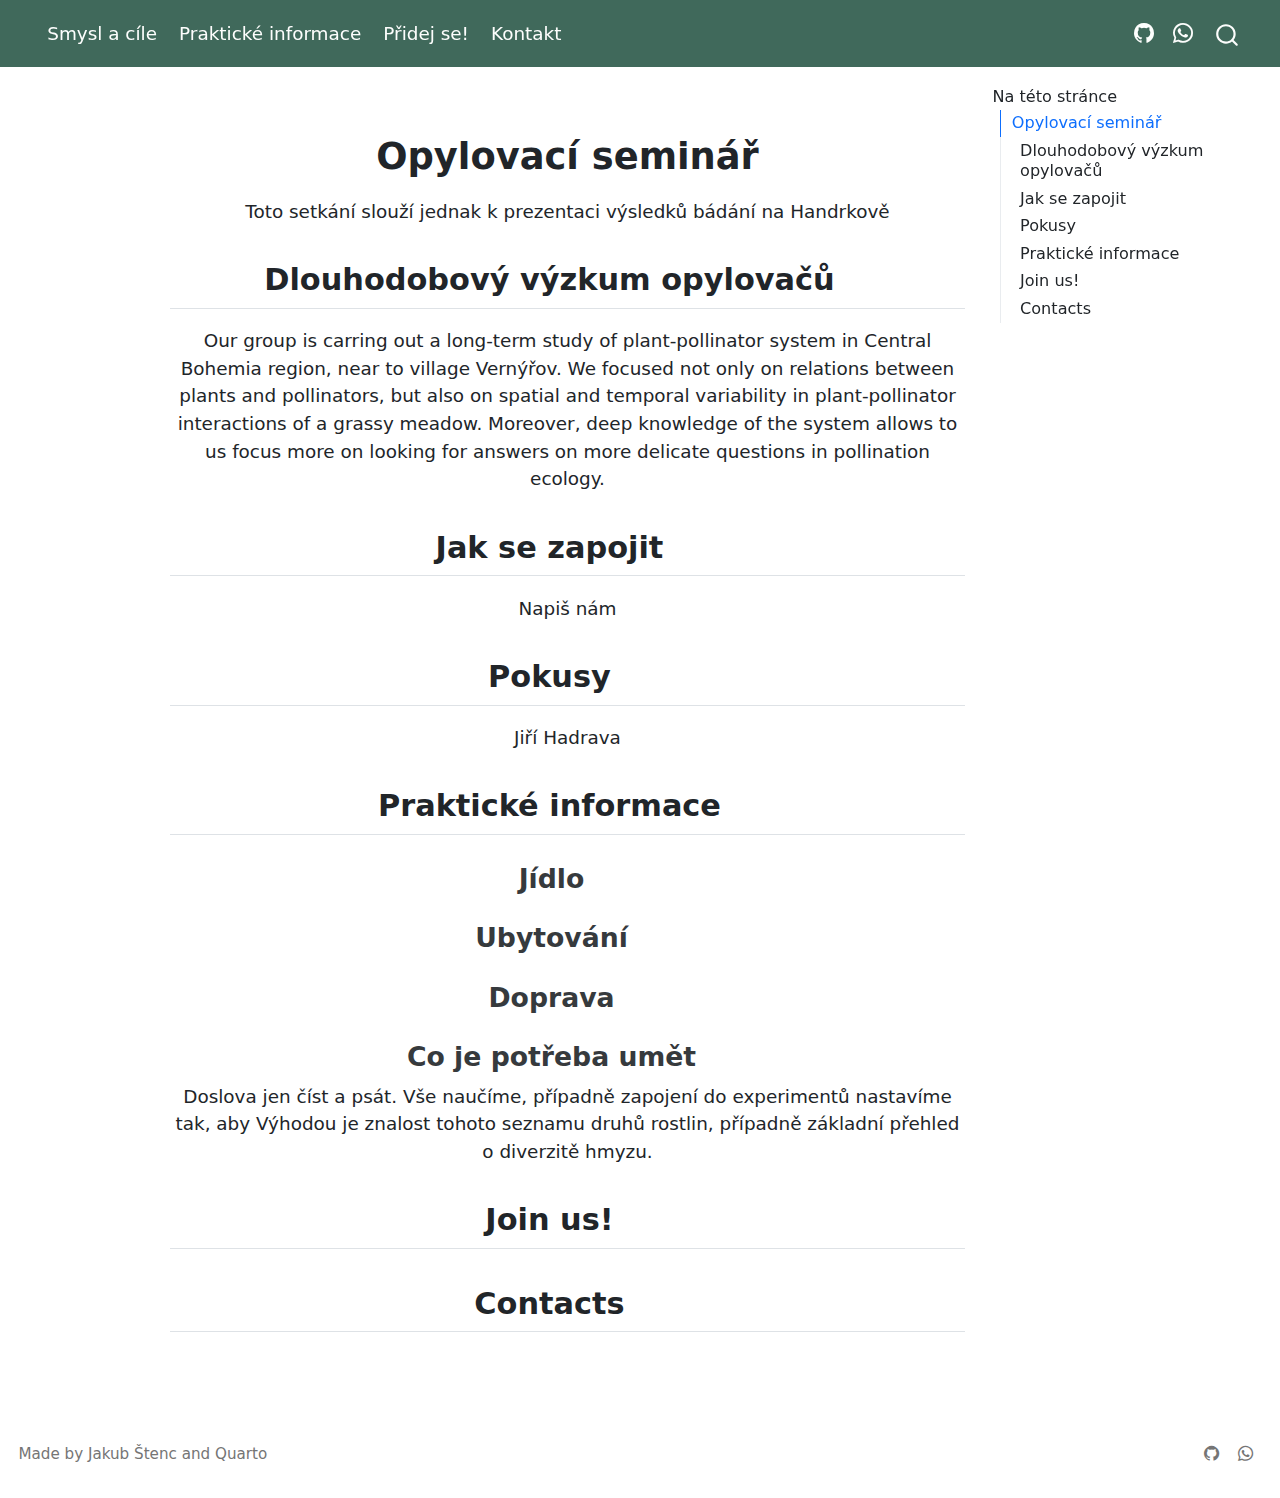
<file: Opylovaci_seminar.html>
<!DOCTYPE html>
<html xmlns="http://www.w3.org/1999/xhtml" lang="cs" xml:lang="cs"><head>

<meta charset="utf-8">
<meta name="generator" content="quarto-1.8.25">

<meta name="viewport" content="width=device-width, initial-scale=1.0, user-scalable=yes">


<title>opylovaci_seminar</title>
<style>
code{white-space: pre-wrap;}
span.smallcaps{font-variant: small-caps;}
div.columns{display: flex; gap: min(4vw, 1.5em);}
div.column{flex: auto; overflow-x: auto;}
div.hanging-indent{margin-left: 1.5em; text-indent: -1.5em;}
ul.task-list{list-style: none;}
ul.task-list li input[type="checkbox"] {
  width: 0.8em;
  margin: 0 0.8em 0.2em -1em; /* quarto-specific, see https://github.com/quarto-dev/quarto-cli/issues/4556 */ 
  vertical-align: middle;
}
</style>


<script src="site_libs/quarto-nav/quarto-nav.js"></script>
<script src="site_libs/quarto-nav/headroom.min.js"></script>
<script src="site_libs/clipboard/clipboard.min.js"></script>
<script src="site_libs/quarto-search/autocomplete.umd.js"></script>
<script src="site_libs/quarto-search/fuse.min.js"></script>
<script src="site_libs/quarto-search/quarto-search.js"></script>
<meta name="quarto:offset" content="./">
<script src="site_libs/quarto-html/quarto.js" type="module"></script>
<script src="site_libs/quarto-html/tabsets/tabsets.js" type="module"></script>
<script src="site_libs/quarto-html/axe/axe-check.js" type="module"></script>
<script src="site_libs/quarto-html/popper.min.js"></script>
<script src="site_libs/quarto-html/tippy.umd.min.js"></script>
<script src="site_libs/quarto-html/anchor.min.js"></script>
<link href="site_libs/quarto-html/tippy.css" rel="stylesheet">
<link href="site_libs/quarto-html/quarto-syntax-highlighting-7b89279ff1a6dce999919e0e67d4d9ec.css" rel="stylesheet" id="quarto-text-highlighting-styles">
<script src="site_libs/bootstrap/bootstrap.min.js"></script>
<link href="site_libs/bootstrap/bootstrap-icons.css" rel="stylesheet">
<link href="site_libs/bootstrap/bootstrap-a0a205c2a58403e672fe6c26098082ed.min.css" rel="stylesheet" append-hash="true" id="quarto-bootstrap" data-mode="light">
<script id="quarto-search-options" type="application/json">{
  "location": "navbar",
  "copy-button": false,
  "collapse-after": 3,
  "panel-placement": "end",
  "type": "overlay",
  "limit": 50,
  "keyboard-shortcut": [
    "f",
    "/",
    "s"
  ],
  "show-item-context": false,
  "language": {
    "search-no-results-text": "Žádný výsledek",
    "search-matching-documents-text": "Nalezené výsledky",
    "search-copy-link-title": "Zkopírovat odkaz pro vyhledávání",
    "search-hide-matches-text": "Skrýt další výsledky",
    "search-more-match-text": "další výsledek v tomto dokumentu",
    "search-more-matches-text": "dalších výsledků v tomto dokumentu",
    "search-clear-button-title": "Vymazat",
    "search-text-placeholder": "",
    "search-detached-cancel-button-title": "Zrušit",
    "search-submit-button-title": "Odeslat",
    "search-label": "Hledat"
  }
}</script>


<link rel="stylesheet" href="custom_theme.scss">
</head>

<body class="nav-fixed quarto-light">

<div id="quarto-search-results"></div>
  <header id="quarto-header" class="headroom fixed-top">
    <nav class="navbar navbar-expand-lg " data-bs-theme="dark">
      <div class="navbar-container container-fluid">
      <div class="navbar-brand-container mx-auto">
    <a href="./index.html" class="navbar-brand navbar-brand-logo">
    </a>
  </div>
            <div id="quarto-search" class="" title="Hledat"></div>
          <button class="navbar-toggler" type="button" data-bs-toggle="collapse" data-bs-target="#navbarCollapse" aria-controls="navbarCollapse" role="menu" aria-expanded="false" aria-label="Přepnout navigaci" onclick="if (window.quartoToggleHeadroom) { window.quartoToggleHeadroom(); }">
  <span class="navbar-toggler-icon"></span>
</button>
          <div class="collapse navbar-collapse" id="navbarCollapse">
            <ul class="navbar-nav navbar-nav-scroll me-auto">
  <li class="nav-item">
    <a class="nav-link" href="./index.html#mise"> 
<span class="menu-text">Smysl a cíle</span></a>
  </li>  
  <li class="nav-item">
    <a class="nav-link" href="./index.html#prakticke-informace"> 
<span class="menu-text">Praktické informace</span></a>
  </li>  
  <li class="nav-item">
    <a class="nav-link" href="./index.html#pridejse"> 
<span class="menu-text">Přidej se!</span></a>
  </li>  
  <li class="nav-item">
    <a class="nav-link" href="./index.html#kontakt"> 
<span class="menu-text">Kontakt</span></a>
  </li>  
</ul>
            <ul class="navbar-nav navbar-nav-scroll ms-auto">
  <li class="nav-item compact">
    <a class="nav-link" href="https://github.com/Pollination-Ecology-Group"> <i class="bi bi-github" role="img">
</i> 
<span class="menu-text"></span></a>
  </li>  
  <li class="nav-item compact">
    <a class="nav-link" href="https://wa.me/420774553734"> <i class="bi bi-whatsapp" role="img">
</i> 
<span class="menu-text"></span></a>
  </li>  
</ul>
          </div> <!-- /navcollapse -->
            <div class="quarto-navbar-tools">
</div>
      </div> <!-- /container-fluid -->
    </nav>
</header>
<!-- content -->
<div id="quarto-content" class="quarto-container page-columns page-rows-contents page-layout-article page-navbar">
<!-- sidebar -->
<!-- margin-sidebar -->
    <div id="quarto-margin-sidebar" class="sidebar margin-sidebar">
        <nav id="TOC" role="doc-toc" class="toc-active">
    <h2 id="toc-title">Na této stránce</h2>
   
  <ul>
  <li><a href="#about" id="toc-about" class="nav-link active" data-scroll-target="#about">Opylovací seminář</a>
  <ul>
  <li><a href="#dlouhodobový-výzkum-opylovačů" id="toc-dlouhodobový-výzkum-opylovačů" class="nav-link" data-scroll-target="#dlouhodobový-výzkum-opylovačů">Dlouhodobový výzkum opylovačů</a></li>
  <li><a href="#jak-se-zapojit" id="toc-jak-se-zapojit" class="nav-link" data-scroll-target="#jak-se-zapojit">Jak se zapojit</a></li>
  <li><a href="#pokusy" id="toc-pokusy" class="nav-link" data-scroll-target="#pokusy">Pokusy</a></li>
  <li><a href="#praktické-informace" id="toc-praktické-informace" class="nav-link" data-scroll-target="#praktické-informace">Praktické informace</a>
  <ul>
  <li><a href="#jídlo" id="toc-jídlo" class="nav-link" data-scroll-target="#jídlo">Jídlo</a></li>
  <li><a href="#ubytování" id="toc-ubytování" class="nav-link" data-scroll-target="#ubytování">Ubytování</a></li>
  <li><a href="#doprava" id="toc-doprava" class="nav-link" data-scroll-target="#doprava">Doprava</a></li>
  <li><a href="#co-je-potřeba-umět" id="toc-co-je-potřeba-umět" class="nav-link" data-scroll-target="#co-je-potřeba-umět">Co je potřeba umět</a></li>
  </ul></li>
  <li><a href="#join-us" id="toc-join-us" class="nav-link" data-scroll-target="#join-us">Join us!</a></li>
  <li><a href="#contacts" id="toc-contacts" class="nav-link" data-scroll-target="#contacts">Contacts</a></li>
  </ul></li>
  </ul>
</nav>
    </div>
<!-- main -->
<main class="content" id="quarto-document-content"><header id="title-block-header" class="quarto-title-block"></header>




<section id="about" class="level1" style="text-align: center;">
<h1 style="text-align: center;">Opylovací seminář</h1>
<p>Toto setkání slouží jednak k prezentaci výsledků bádání na Handrkově</p>
<section id="dlouhodobový-výzkum-opylovačů" class="level2">
<h2 class="anchored" data-anchor-id="dlouhodobový-výzkum-opylovačů">Dlouhodobový výzkum opylovačů</h2>
<p>Our group is carring out a long-term study of plant-pollinator system in Central Bohemia region, near to village Vernýřov. We focused not only on relations between plants and pollinators, but also on spatial and temporal variability in plant-pollinator interactions of a grassy meadow. Moreover, deep knowledge of the system allows to us focus more on looking for answers on more delicate questions in pollination ecology.</p>
</section>
<section id="jak-se-zapojit" class="level2">
<h2 class="anchored" data-anchor-id="jak-se-zapojit">Jak se zapojit</h2>
<p>Napiš nám</p>
</section>
<section id="pokusy" class="level2">
<h2 class="anchored" data-anchor-id="pokusy">Pokusy</h2>
<p>Jiří Hadrava</p>
</section>
<section id="praktické-informace" class="level2">
<h2 class="anchored" data-anchor-id="praktické-informace">Praktické informace</h2>
<section id="jídlo" class="level3">
<h3 class="anchored" data-anchor-id="jídlo">Jídlo</h3>
</section>
<section id="ubytování" class="level3">
<h3 class="anchored" data-anchor-id="ubytování">Ubytování</h3>
</section>
<section id="doprava" class="level3">
<h3 class="anchored" data-anchor-id="doprava">Doprava</h3>
</section>
<section id="co-je-potřeba-umět" class="level3">
<h3 class="anchored" data-anchor-id="co-je-potřeba-umět">Co je potřeba umět</h3>
<p>Doslova jen číst a psát. Vše naučíme, případně zapojení do experimentů nastavíme tak, aby Výhodou je znalost tohoto seznamu druhů rostlin, případně základní přehled o diverzitě hmyzu.</p>
</section>
</section>
<section id="join-us" class="level2">
<h2 class="anchored" data-anchor-id="join-us">Join us!</h2>
</section>
<section id="contacts" class="level2">
<h2 class="anchored" data-anchor-id="contacts">Contacts</h2>


</section>
</section>

</main> <!-- /main -->
<script id="quarto-html-after-body" type="application/javascript">
  window.document.addEventListener("DOMContentLoaded", function (event) {
    const icon = "";
    const anchorJS = new window.AnchorJS();
    anchorJS.options = {
      placement: 'right',
      icon: icon
    };
    anchorJS.add('.anchored');
    const isCodeAnnotation = (el) => {
      for (const clz of el.classList) {
        if (clz.startsWith('code-annotation-')) {                     
          return true;
        }
      }
      return false;
    }
    const onCopySuccess = function(e) {
      // button target
      const button = e.trigger;
      // don't keep focus
      button.blur();
      // flash "checked"
      button.classList.add('code-copy-button-checked');
      var currentTitle = button.getAttribute("title");
      button.setAttribute("title", "Zkopírováno!");
      let tooltip;
      if (window.bootstrap) {
        button.setAttribute("data-bs-toggle", "tooltip");
        button.setAttribute("data-bs-placement", "left");
        button.setAttribute("data-bs-title", "Zkopírováno!");
        tooltip = new bootstrap.Tooltip(button, 
          { trigger: "manual", 
            customClass: "code-copy-button-tooltip",
            offset: [0, -8]});
        tooltip.show();    
      }
      setTimeout(function() {
        if (tooltip) {
          tooltip.hide();
          button.removeAttribute("data-bs-title");
          button.removeAttribute("data-bs-toggle");
          button.removeAttribute("data-bs-placement");
        }
        button.setAttribute("title", currentTitle);
        button.classList.remove('code-copy-button-checked');
      }, 1000);
      // clear code selection
      e.clearSelection();
    }
    const getTextToCopy = function(trigger) {
      const outerScaffold = trigger.parentElement.cloneNode(true);
      const codeEl = outerScaffold.querySelector('code');
      for (const childEl of codeEl.children) {
        if (isCodeAnnotation(childEl)) {
          childEl.remove();
        }
      }
      return codeEl.innerText;
    }
    const clipboard = new window.ClipboardJS('.code-copy-button:not([data-in-quarto-modal])', {
      text: getTextToCopy
    });
    clipboard.on('success', onCopySuccess);
    if (window.document.getElementById('quarto-embedded-source-code-modal')) {
      const clipboardModal = new window.ClipboardJS('.code-copy-button[data-in-quarto-modal]', {
        text: getTextToCopy,
        container: window.document.getElementById('quarto-embedded-source-code-modal')
      });
      clipboardModal.on('success', onCopySuccess);
    }
      var localhostRegex = new RegExp(/^(?:http|https):\/\/localhost\:?[0-9]*\//);
      var mailtoRegex = new RegExp(/^mailto:/);
        var filterRegex = new RegExp('/' + window.location.host + '/');
      var isInternal = (href) => {
          return filterRegex.test(href) || localhostRegex.test(href) || mailtoRegex.test(href);
      }
      // Inspect non-navigation links and adorn them if external
     var links = window.document.querySelectorAll('a[href]:not(.nav-link):not(.navbar-brand):not(.toc-action):not(.sidebar-link):not(.sidebar-item-toggle):not(.pagination-link):not(.no-external):not([aria-hidden]):not(.dropdown-item):not(.quarto-navigation-tool):not(.about-link)');
      for (var i=0; i<links.length; i++) {
        const link = links[i];
        if (!isInternal(link.href)) {
          // undo the damage that might have been done by quarto-nav.js in the case of
          // links that we want to consider external
          if (link.dataset.originalHref !== undefined) {
            link.href = link.dataset.originalHref;
          }
        }
      }
    function tippyHover(el, contentFn, onTriggerFn, onUntriggerFn) {
      const config = {
        allowHTML: true,
        maxWidth: 500,
        delay: 100,
        arrow: false,
        appendTo: function(el) {
            return el.parentElement;
        },
        interactive: true,
        interactiveBorder: 10,
        theme: 'quarto',
        placement: 'bottom-start',
      };
      if (contentFn) {
        config.content = contentFn;
      }
      if (onTriggerFn) {
        config.onTrigger = onTriggerFn;
      }
      if (onUntriggerFn) {
        config.onUntrigger = onUntriggerFn;
      }
      window.tippy(el, config); 
    }
    const noterefs = window.document.querySelectorAll('a[role="doc-noteref"]');
    for (var i=0; i<noterefs.length; i++) {
      const ref = noterefs[i];
      tippyHover(ref, function() {
        // use id or data attribute instead here
        let href = ref.getAttribute('data-footnote-href') || ref.getAttribute('href');
        try { href = new URL(href).hash; } catch {}
        const id = href.replace(/^#\/?/, "");
        const note = window.document.getElementById(id);
        if (note) {
          return note.innerHTML;
        } else {
          return "";
        }
      });
    }
    const xrefs = window.document.querySelectorAll('a.quarto-xref');
    const processXRef = (id, note) => {
      // Strip column container classes
      const stripColumnClz = (el) => {
        el.classList.remove("page-full", "page-columns");
        if (el.children) {
          for (const child of el.children) {
            stripColumnClz(child);
          }
        }
      }
      stripColumnClz(note)
      if (id === null || id.startsWith('sec-')) {
        // Special case sections, only their first couple elements
        const container = document.createElement("div");
        if (note.children && note.children.length > 2) {
          container.appendChild(note.children[0].cloneNode(true));
          for (let i = 1; i < note.children.length; i++) {
            const child = note.children[i];
            if (child.tagName === "P" && child.innerText === "") {
              continue;
            } else {
              container.appendChild(child.cloneNode(true));
              break;
            }
          }
          if (window.Quarto?.typesetMath) {
            window.Quarto.typesetMath(container);
          }
          return container.innerHTML
        } else {
          if (window.Quarto?.typesetMath) {
            window.Quarto.typesetMath(note);
          }
          return note.innerHTML;
        }
      } else {
        // Remove any anchor links if they are present
        const anchorLink = note.querySelector('a.anchorjs-link');
        if (anchorLink) {
          anchorLink.remove();
        }
        if (window.Quarto?.typesetMath) {
          window.Quarto.typesetMath(note);
        }
        if (note.classList.contains("callout")) {
          return note.outerHTML;
        } else {
          return note.innerHTML;
        }
      }
    }
    for (var i=0; i<xrefs.length; i++) {
      const xref = xrefs[i];
      tippyHover(xref, undefined, function(instance) {
        instance.disable();
        let url = xref.getAttribute('href');
        let hash = undefined; 
        if (url.startsWith('#')) {
          hash = url;
        } else {
          try { hash = new URL(url).hash; } catch {}
        }
        if (hash) {
          const id = hash.replace(/^#\/?/, "");
          const note = window.document.getElementById(id);
          if (note !== null) {
            try {
              const html = processXRef(id, note.cloneNode(true));
              instance.setContent(html);
            } finally {
              instance.enable();
              instance.show();
            }
          } else {
            // See if we can fetch this
            fetch(url.split('#')[0])
            .then(res => res.text())
            .then(html => {
              const parser = new DOMParser();
              const htmlDoc = parser.parseFromString(html, "text/html");
              const note = htmlDoc.getElementById(id);
              if (note !== null) {
                const html = processXRef(id, note);
                instance.setContent(html);
              } 
            }).finally(() => {
              instance.enable();
              instance.show();
            });
          }
        } else {
          // See if we can fetch a full url (with no hash to target)
          // This is a special case and we should probably do some content thinning / targeting
          fetch(url)
          .then(res => res.text())
          .then(html => {
            const parser = new DOMParser();
            const htmlDoc = parser.parseFromString(html, "text/html");
            const note = htmlDoc.querySelector('main.content');
            if (note !== null) {
              // This should only happen for chapter cross references
              // (since there is no id in the URL)
              // remove the first header
              if (note.children.length > 0 && note.children[0].tagName === "HEADER") {
                note.children[0].remove();
              }
              const html = processXRef(null, note);
              instance.setContent(html);
            } 
          }).finally(() => {
            instance.enable();
            instance.show();
          });
        }
      }, function(instance) {
      });
    }
        let selectedAnnoteEl;
        const selectorForAnnotation = ( cell, annotation) => {
          let cellAttr = 'data-code-cell="' + cell + '"';
          let lineAttr = 'data-code-annotation="' +  annotation + '"';
          const selector = 'span[' + cellAttr + '][' + lineAttr + ']';
          return selector;
        }
        const selectCodeLines = (annoteEl) => {
          const doc = window.document;
          const targetCell = annoteEl.getAttribute("data-target-cell");
          const targetAnnotation = annoteEl.getAttribute("data-target-annotation");
          const annoteSpan = window.document.querySelector(selectorForAnnotation(targetCell, targetAnnotation));
          const lines = annoteSpan.getAttribute("data-code-lines").split(",");
          const lineIds = lines.map((line) => {
            return targetCell + "-" + line;
          })
          let top = null;
          let height = null;
          let parent = null;
          if (lineIds.length > 0) {
              //compute the position of the single el (top and bottom and make a div)
              const el = window.document.getElementById(lineIds[0]);
              top = el.offsetTop;
              height = el.offsetHeight;
              parent = el.parentElement.parentElement;
            if (lineIds.length > 1) {
              const lastEl = window.document.getElementById(lineIds[lineIds.length - 1]);
              const bottom = lastEl.offsetTop + lastEl.offsetHeight;
              height = bottom - top;
            }
            if (top !== null && height !== null && parent !== null) {
              // cook up a div (if necessary) and position it 
              let div = window.document.getElementById("code-annotation-line-highlight");
              if (div === null) {
                div = window.document.createElement("div");
                div.setAttribute("id", "code-annotation-line-highlight");
                div.style.position = 'absolute';
                parent.appendChild(div);
              }
              div.style.top = top - 2 + "px";
              div.style.height = height + 4 + "px";
              div.style.left = 0;
              let gutterDiv = window.document.getElementById("code-annotation-line-highlight-gutter");
              if (gutterDiv === null) {
                gutterDiv = window.document.createElement("div");
                gutterDiv.setAttribute("id", "code-annotation-line-highlight-gutter");
                gutterDiv.style.position = 'absolute';
                const codeCell = window.document.getElementById(targetCell);
                const gutter = codeCell.querySelector('.code-annotation-gutter');
                gutter.appendChild(gutterDiv);
              }
              gutterDiv.style.top = top - 2 + "px";
              gutterDiv.style.height = height + 4 + "px";
            }
            selectedAnnoteEl = annoteEl;
          }
        };
        const unselectCodeLines = () => {
          const elementsIds = ["code-annotation-line-highlight", "code-annotation-line-highlight-gutter"];
          elementsIds.forEach((elId) => {
            const div = window.document.getElementById(elId);
            if (div) {
              div.remove();
            }
          });
          selectedAnnoteEl = undefined;
        };
          // Handle positioning of the toggle
      window.addEventListener(
        "resize",
        throttle(() => {
          elRect = undefined;
          if (selectedAnnoteEl) {
            selectCodeLines(selectedAnnoteEl);
          }
        }, 10)
      );
      function throttle(fn, ms) {
      let throttle = false;
      let timer;
        return (...args) => {
          if(!throttle) { // first call gets through
              fn.apply(this, args);
              throttle = true;
          } else { // all the others get throttled
              if(timer) clearTimeout(timer); // cancel #2
              timer = setTimeout(() => {
                fn.apply(this, args);
                timer = throttle = false;
              }, ms);
          }
        };
      }
        // Attach click handler to the DT
        const annoteDls = window.document.querySelectorAll('dt[data-target-cell]');
        for (const annoteDlNode of annoteDls) {
          annoteDlNode.addEventListener('click', (event) => {
            const clickedEl = event.target;
            if (clickedEl !== selectedAnnoteEl) {
              unselectCodeLines();
              const activeEl = window.document.querySelector('dt[data-target-cell].code-annotation-active');
              if (activeEl) {
                activeEl.classList.remove('code-annotation-active');
              }
              selectCodeLines(clickedEl);
              clickedEl.classList.add('code-annotation-active');
            } else {
              // Unselect the line
              unselectCodeLines();
              clickedEl.classList.remove('code-annotation-active');
            }
          });
        }
    const findCites = (el) => {
      const parentEl = el.parentElement;
      if (parentEl) {
        const cites = parentEl.dataset.cites;
        if (cites) {
          return {
            el,
            cites: cites.split(' ')
          };
        } else {
          return findCites(el.parentElement)
        }
      } else {
        return undefined;
      }
    };
    var bibliorefs = window.document.querySelectorAll('a[role="doc-biblioref"]');
    for (var i=0; i<bibliorefs.length; i++) {
      const ref = bibliorefs[i];
      const citeInfo = findCites(ref);
      if (citeInfo) {
        tippyHover(citeInfo.el, function() {
          var popup = window.document.createElement('div');
          citeInfo.cites.forEach(function(cite) {
            var citeDiv = window.document.createElement('div');
            citeDiv.classList.add('hanging-indent');
            citeDiv.classList.add('csl-entry');
            var biblioDiv = window.document.getElementById('ref-' + cite);
            if (biblioDiv) {
              citeDiv.innerHTML = biblioDiv.innerHTML;
            }
            popup.appendChild(citeDiv);
          });
          return popup.innerHTML;
        });
      }
    }
  });
  </script>
</div> <!-- /content -->
<footer class="footer">
  <div class="nav-footer">
    <div class="nav-footer-left">
<p>Made by Jakub Štenc and Quarto</p>
</div>   
    <div class="nav-footer-center">
      &nbsp;
    </div>
    <div class="nav-footer-right">
      <ul class="footer-items list-unstyled">
    <li class="nav-item compact">
    <a class="nav-link" href="https://github.com/Pollination-Ecology-Group">
      <i class="bi bi-github" role="img">
</i> 
    </a>
  </li>  
    <li class="nav-item compact">
    <a class="nav-link" href="https://wa.me/420774553734">
      <i class="bi bi-whatsapp" role="img">
</i> 
    </a>
  </li>  
</ul>
    </div>
  </div>
</footer>




</body></html>
</file>
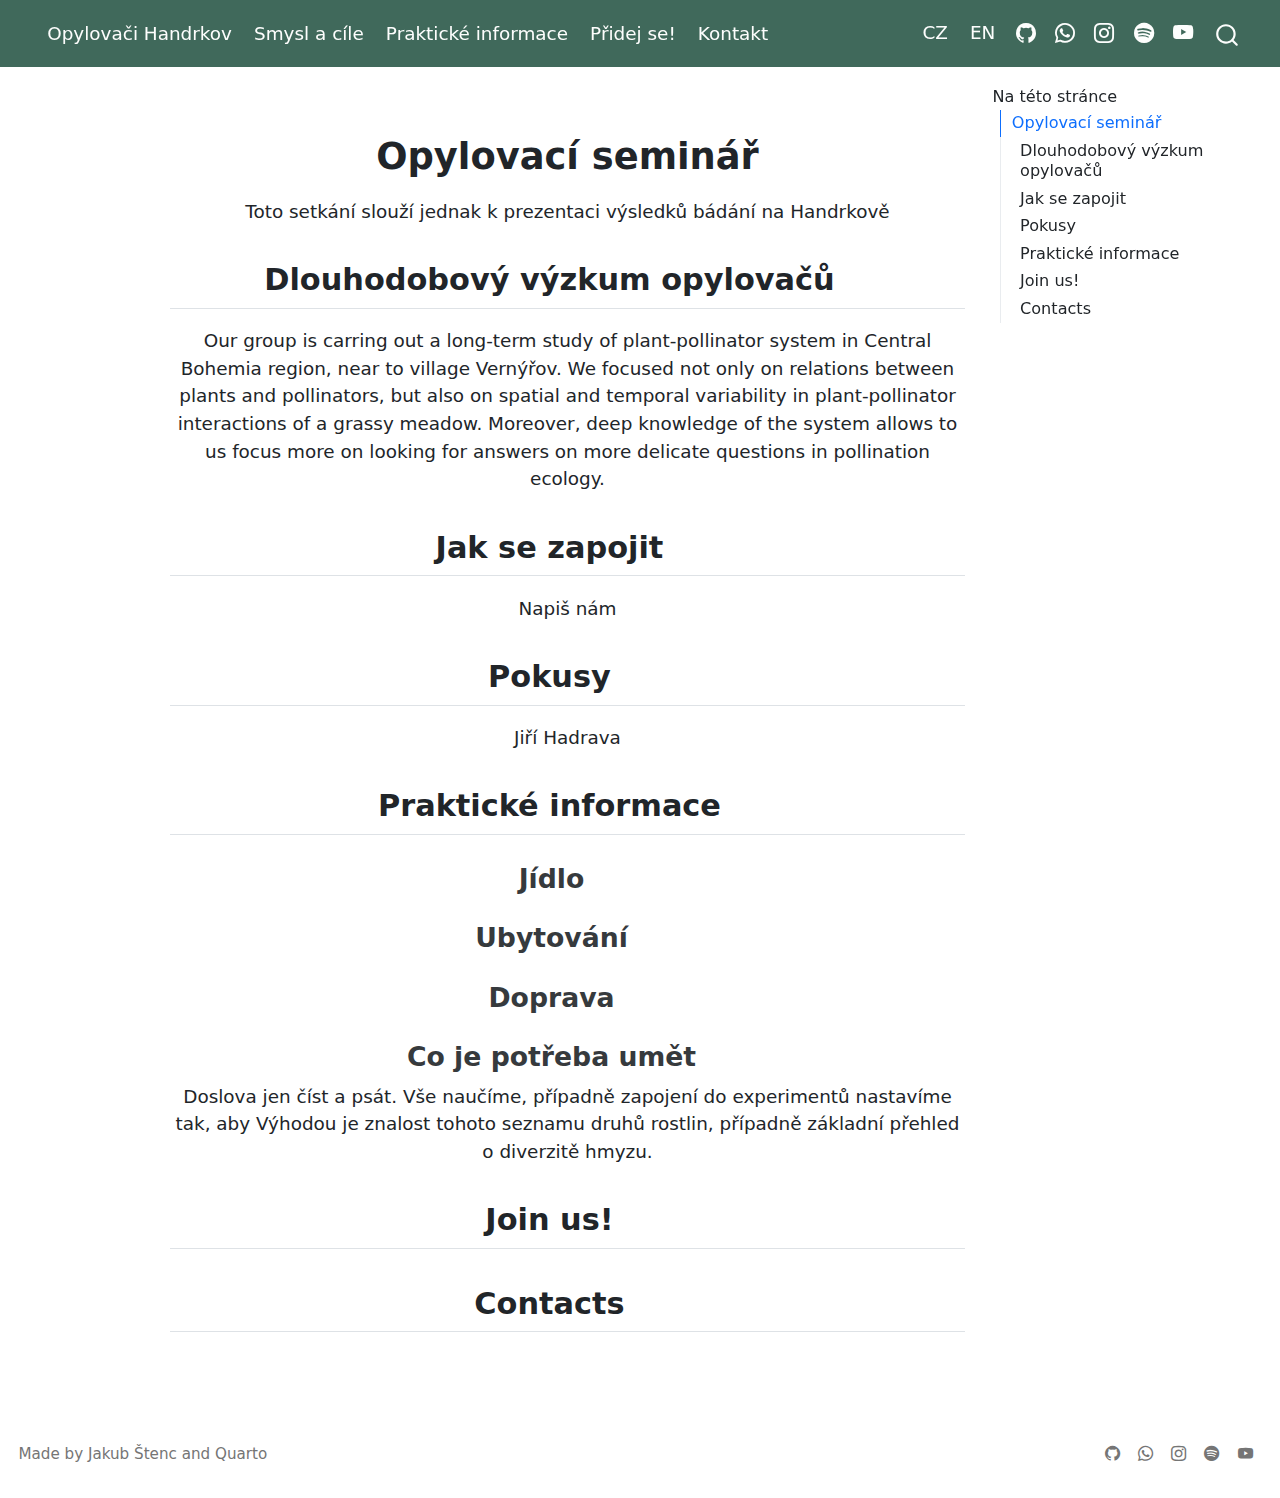
<file: docs/Opylovaci_seminar.html>
<!DOCTYPE html>
<html xmlns="http://www.w3.org/1999/xhtml" lang="cs" xml:lang="cs"><head>

<meta charset="utf-8">
<meta name="generator" content="quarto-1.8.25">

<meta name="viewport" content="width=device-width, initial-scale=1.0, user-scalable=yes">


<title>opylovaci_seminar</title>
<style>
code{white-space: pre-wrap;}
span.smallcaps{font-variant: small-caps;}
div.columns{display: flex; gap: min(4vw, 1.5em);}
div.column{flex: auto; overflow-x: auto;}
div.hanging-indent{margin-left: 1.5em; text-indent: -1.5em;}
ul.task-list{list-style: none;}
ul.task-list li input[type="checkbox"] {
  width: 0.8em;
  margin: 0 0.8em 0.2em -1em; /* quarto-specific, see https://github.com/quarto-dev/quarto-cli/issues/4556 */ 
  vertical-align: middle;
}
</style>


<script src="site_libs/quarto-nav/quarto-nav.js"></script>
<script src="site_libs/quarto-nav/headroom.min.js"></script>
<script src="site_libs/clipboard/clipboard.min.js"></script>
<script src="site_libs/quarto-search/autocomplete.umd.js"></script>
<script src="site_libs/quarto-search/fuse.min.js"></script>
<script src="site_libs/quarto-search/quarto-search.js"></script>
<meta name="quarto:offset" content="./">
<script src="site_libs/quarto-html/quarto.js" type="module"></script>
<script src="site_libs/quarto-html/tabsets/tabsets.js" type="module"></script>
<script src="site_libs/quarto-html/axe/axe-check.js" type="module"></script>
<script src="site_libs/quarto-html/popper.min.js"></script>
<script src="site_libs/quarto-html/tippy.umd.min.js"></script>
<script src="site_libs/quarto-html/anchor.min.js"></script>
<link href="site_libs/quarto-html/tippy.css" rel="stylesheet">
<link href="site_libs/quarto-html/quarto-syntax-highlighting-7b89279ff1a6dce999919e0e67d4d9ec.css" rel="stylesheet" id="quarto-text-highlighting-styles">
<script src="site_libs/bootstrap/bootstrap.min.js"></script>
<link href="site_libs/bootstrap/bootstrap-icons.css" rel="stylesheet">
<link href="site_libs/bootstrap/bootstrap-a0a205c2a58403e672fe6c26098082ed.min.css" rel="stylesheet" append-hash="true" id="quarto-bootstrap" data-mode="light">
<script id="quarto-search-options" type="application/json">{
  "location": "navbar",
  "copy-button": false,
  "collapse-after": 3,
  "panel-placement": "end",
  "type": "overlay",
  "limit": 50,
  "keyboard-shortcut": [
    "f",
    "/",
    "s"
  ],
  "show-item-context": false,
  "language": {
    "search-no-results-text": "Žádný výsledek",
    "search-matching-documents-text": "Nalezené výsledky",
    "search-copy-link-title": "Zkopírovat odkaz pro vyhledávání",
    "search-hide-matches-text": "Skrýt další výsledky",
    "search-more-match-text": "další výsledek v tomto dokumentu",
    "search-more-matches-text": "dalších výsledků v tomto dokumentu",
    "search-clear-button-title": "Vymazat",
    "search-text-placeholder": "",
    "search-detached-cancel-button-title": "Zrušit",
    "search-submit-button-title": "Odeslat",
    "search-label": "Hledat"
  }
}</script>


<link rel="stylesheet" href="custom_theme.scss">
</head>

<body class="nav-fixed quarto-light">

<div id="quarto-search-results"></div>
  <header id="quarto-header" class="headroom fixed-top">
    <nav class="navbar navbar-expand-lg " data-bs-theme="dark">
      <div class="navbar-container container-fluid">
      <div class="navbar-brand-container mx-auto">
    <a href="./index.html" class="navbar-brand navbar-brand-logo">
    </a>
  </div>
            <div id="quarto-search" class="" title="Hledat"></div>
          <button class="navbar-toggler" type="button" data-bs-toggle="collapse" data-bs-target="#navbarCollapse" aria-controls="navbarCollapse" role="menu" aria-expanded="false" aria-label="Přepnout navigaci" onclick="if (window.quartoToggleHeadroom) { window.quartoToggleHeadroom(); }">
  <span class="navbar-toggler-icon"></span>
</button>
          <div class="collapse navbar-collapse" id="navbarCollapse">
            <ul class="navbar-nav navbar-nav-scroll me-auto">
  <li class="nav-item">
    <a class="nav-link" href="./index.html"> 
<span class="menu-text">Opylovači Handrkov</span></a>
  </li>  
  <li class="nav-item">
    <a class="nav-link" href="./index.html#mise"> 
<span class="menu-text">Smysl a cíle</span></a>
  </li>  
  <li class="nav-item">
    <a class="nav-link" href="./index.html#prakticke-informace"> 
<span class="menu-text">Praktické informace</span></a>
  </li>  
  <li class="nav-item">
    <a class="nav-link" href="./index.html#pridejse"> 
<span class="menu-text">Přidej se!</span></a>
  </li>  
  <li class="nav-item">
    <a class="nav-link" href="./index.html#kontakt"> 
<span class="menu-text">Kontakt</span></a>
  </li>  
</ul>
            <ul class="navbar-nav navbar-nav-scroll ms-auto">
  <li class="nav-item">
    <a class="nav-link" href="./index.html"> 
<span class="menu-text">CZ</span></a>
  </li>  
  <li class="nav-item">
    <a class="nav-link" href="./index_en.html"> 
<span class="menu-text">EN</span></a>
  </li>  
  <li class="nav-item compact">
    <a class="nav-link" href="https://github.com/Pollination-Ecology-Group"> <i class="bi bi-github" role="img">
</i> 
<span class="menu-text"></span></a>
  </li>  
  <li class="nav-item compact">
    <a class="nav-link" href="https://wa.me/420774553734"> <i class="bi bi-whatsapp" role="img">
</i> 
<span class="menu-text"></span></a>
  </li>  
  <li class="nav-item compact">
    <a class="nav-link" href="https://www.instagram.com/opylovaci_handrkov_/"> <i class="bi bi-instagram" role="img">
</i> 
<span class="menu-text"></span></a>
  </li>  
  <li class="nav-item compact">
    <a class="nav-link" href="https://open.spotify.com/show/3ypxSzPMkd4TOepn3oTrVl"> <i class="bi bi-spotify" role="img">
</i> 
<span class="menu-text"></span></a>
  </li>  
  <li class="nav-item compact">
    <a class="nav-link" href="https://www.youtube.com/@opylovaci_podcast"> <i class="bi bi-youtube" role="img">
</i> 
<span class="menu-text"></span></a>
  </li>  
</ul>
          </div> <!-- /navcollapse -->
            <div class="quarto-navbar-tools">
</div>
      </div> <!-- /container-fluid -->
    </nav>
</header>
<!-- content -->
<div id="quarto-content" class="quarto-container page-columns page-rows-contents page-layout-article page-navbar">
<!-- sidebar -->
<!-- margin-sidebar -->
    <div id="quarto-margin-sidebar" class="sidebar margin-sidebar">
        <nav id="TOC" role="doc-toc" class="toc-active">
    <h2 id="toc-title">Na této stránce</h2>
   
  <ul>
  <li><a href="#about" id="toc-about" class="nav-link active" data-scroll-target="#about">Opylovací seminář</a>
  <ul>
  <li><a href="#dlouhodobový-výzkum-opylovačů" id="toc-dlouhodobový-výzkum-opylovačů" class="nav-link" data-scroll-target="#dlouhodobový-výzkum-opylovačů">Dlouhodobový výzkum opylovačů</a></li>
  <li><a href="#jak-se-zapojit" id="toc-jak-se-zapojit" class="nav-link" data-scroll-target="#jak-se-zapojit">Jak se zapojit</a></li>
  <li><a href="#pokusy" id="toc-pokusy" class="nav-link" data-scroll-target="#pokusy">Pokusy</a></li>
  <li><a href="#praktické-informace" id="toc-praktické-informace" class="nav-link" data-scroll-target="#praktické-informace">Praktické informace</a>
  <ul>
  <li><a href="#jídlo" id="toc-jídlo" class="nav-link" data-scroll-target="#jídlo">Jídlo</a></li>
  <li><a href="#ubytování" id="toc-ubytování" class="nav-link" data-scroll-target="#ubytování">Ubytování</a></li>
  <li><a href="#doprava" id="toc-doprava" class="nav-link" data-scroll-target="#doprava">Doprava</a></li>
  <li><a href="#co-je-potřeba-umět" id="toc-co-je-potřeba-umět" class="nav-link" data-scroll-target="#co-je-potřeba-umět">Co je potřeba umět</a></li>
  </ul></li>
  <li><a href="#join-us" id="toc-join-us" class="nav-link" data-scroll-target="#join-us">Join us!</a></li>
  <li><a href="#contacts" id="toc-contacts" class="nav-link" data-scroll-target="#contacts">Contacts</a></li>
  </ul></li>
  </ul>
</nav>
    </div>
<!-- main -->
<main class="content" id="quarto-document-content"><header id="title-block-header" class="quarto-title-block"></header>




<section id="about" class="level1" style="text-align: center;">
<h1 style="text-align: center;">Opylovací seminář</h1>
<p>Toto setkání slouží jednak k prezentaci výsledků bádání na Handrkově</p>
<section id="dlouhodobový-výzkum-opylovačů" class="level2">
<h2 class="anchored" data-anchor-id="dlouhodobový-výzkum-opylovačů">Dlouhodobový výzkum opylovačů</h2>
<p>Our group is carring out a long-term study of plant-pollinator system in Central Bohemia region, near to village Vernýřov. We focused not only on relations between plants and pollinators, but also on spatial and temporal variability in plant-pollinator interactions of a grassy meadow. Moreover, deep knowledge of the system allows to us focus more on looking for answers on more delicate questions in pollination ecology.</p>
</section>
<section id="jak-se-zapojit" class="level2">
<h2 class="anchored" data-anchor-id="jak-se-zapojit">Jak se zapojit</h2>
<p>Napiš nám</p>
</section>
<section id="pokusy" class="level2">
<h2 class="anchored" data-anchor-id="pokusy">Pokusy</h2>
<p>Jiří Hadrava</p>
</section>
<section id="praktické-informace" class="level2">
<h2 class="anchored" data-anchor-id="praktické-informace">Praktické informace</h2>
<section id="jídlo" class="level3">
<h3 class="anchored" data-anchor-id="jídlo">Jídlo</h3>
</section>
<section id="ubytování" class="level3">
<h3 class="anchored" data-anchor-id="ubytování">Ubytování</h3>
</section>
<section id="doprava" class="level3">
<h3 class="anchored" data-anchor-id="doprava">Doprava</h3>
</section>
<section id="co-je-potřeba-umět" class="level3">
<h3 class="anchored" data-anchor-id="co-je-potřeba-umět">Co je potřeba umět</h3>
<p>Doslova jen číst a psát. Vše naučíme, případně zapojení do experimentů nastavíme tak, aby Výhodou je znalost tohoto seznamu druhů rostlin, případně základní přehled o diverzitě hmyzu.</p>
</section>
</section>
<section id="join-us" class="level2">
<h2 class="anchored" data-anchor-id="join-us">Join us!</h2>
</section>
<section id="contacts" class="level2">
<h2 class="anchored" data-anchor-id="contacts">Contacts</h2>


</section>
</section>

</main> <!-- /main -->
<script id="quarto-html-after-body" type="application/javascript">
  window.document.addEventListener("DOMContentLoaded", function (event) {
    const icon = "";
    const anchorJS = new window.AnchorJS();
    anchorJS.options = {
      placement: 'right',
      icon: icon
    };
    anchorJS.add('.anchored');
    const isCodeAnnotation = (el) => {
      for (const clz of el.classList) {
        if (clz.startsWith('code-annotation-')) {                     
          return true;
        }
      }
      return false;
    }
    const onCopySuccess = function(e) {
      // button target
      const button = e.trigger;
      // don't keep focus
      button.blur();
      // flash "checked"
      button.classList.add('code-copy-button-checked');
      var currentTitle = button.getAttribute("title");
      button.setAttribute("title", "Zkopírováno!");
      let tooltip;
      if (window.bootstrap) {
        button.setAttribute("data-bs-toggle", "tooltip");
        button.setAttribute("data-bs-placement", "left");
        button.setAttribute("data-bs-title", "Zkopírováno!");
        tooltip = new bootstrap.Tooltip(button, 
          { trigger: "manual", 
            customClass: "code-copy-button-tooltip",
            offset: [0, -8]});
        tooltip.show();    
      }
      setTimeout(function() {
        if (tooltip) {
          tooltip.hide();
          button.removeAttribute("data-bs-title");
          button.removeAttribute("data-bs-toggle");
          button.removeAttribute("data-bs-placement");
        }
        button.setAttribute("title", currentTitle);
        button.classList.remove('code-copy-button-checked');
      }, 1000);
      // clear code selection
      e.clearSelection();
    }
    const getTextToCopy = function(trigger) {
      const outerScaffold = trigger.parentElement.cloneNode(true);
      const codeEl = outerScaffold.querySelector('code');
      for (const childEl of codeEl.children) {
        if (isCodeAnnotation(childEl)) {
          childEl.remove();
        }
      }
      return codeEl.innerText;
    }
    const clipboard = new window.ClipboardJS('.code-copy-button:not([data-in-quarto-modal])', {
      text: getTextToCopy
    });
    clipboard.on('success', onCopySuccess);
    if (window.document.getElementById('quarto-embedded-source-code-modal')) {
      const clipboardModal = new window.ClipboardJS('.code-copy-button[data-in-quarto-modal]', {
        text: getTextToCopy,
        container: window.document.getElementById('quarto-embedded-source-code-modal')
      });
      clipboardModal.on('success', onCopySuccess);
    }
      var localhostRegex = new RegExp(/^(?:http|https):\/\/localhost\:?[0-9]*\//);
      var mailtoRegex = new RegExp(/^mailto:/);
        var filterRegex = new RegExp('/' + window.location.host + '/');
      var isInternal = (href) => {
          return filterRegex.test(href) || localhostRegex.test(href) || mailtoRegex.test(href);
      }
      // Inspect non-navigation links and adorn them if external
     var links = window.document.querySelectorAll('a[href]:not(.nav-link):not(.navbar-brand):not(.toc-action):not(.sidebar-link):not(.sidebar-item-toggle):not(.pagination-link):not(.no-external):not([aria-hidden]):not(.dropdown-item):not(.quarto-navigation-tool):not(.about-link)');
      for (var i=0; i<links.length; i++) {
        const link = links[i];
        if (!isInternal(link.href)) {
          // undo the damage that might have been done by quarto-nav.js in the case of
          // links that we want to consider external
          if (link.dataset.originalHref !== undefined) {
            link.href = link.dataset.originalHref;
          }
        }
      }
    function tippyHover(el, contentFn, onTriggerFn, onUntriggerFn) {
      const config = {
        allowHTML: true,
        maxWidth: 500,
        delay: 100,
        arrow: false,
        appendTo: function(el) {
            return el.parentElement;
        },
        interactive: true,
        interactiveBorder: 10,
        theme: 'quarto',
        placement: 'bottom-start',
      };
      if (contentFn) {
        config.content = contentFn;
      }
      if (onTriggerFn) {
        config.onTrigger = onTriggerFn;
      }
      if (onUntriggerFn) {
        config.onUntrigger = onUntriggerFn;
      }
      window.tippy(el, config); 
    }
    const noterefs = window.document.querySelectorAll('a[role="doc-noteref"]');
    for (var i=0; i<noterefs.length; i++) {
      const ref = noterefs[i];
      tippyHover(ref, function() {
        // use id or data attribute instead here
        let href = ref.getAttribute('data-footnote-href') || ref.getAttribute('href');
        try { href = new URL(href).hash; } catch {}
        const id = href.replace(/^#\/?/, "");
        const note = window.document.getElementById(id);
        if (note) {
          return note.innerHTML;
        } else {
          return "";
        }
      });
    }
    const xrefs = window.document.querySelectorAll('a.quarto-xref');
    const processXRef = (id, note) => {
      // Strip column container classes
      const stripColumnClz = (el) => {
        el.classList.remove("page-full", "page-columns");
        if (el.children) {
          for (const child of el.children) {
            stripColumnClz(child);
          }
        }
      }
      stripColumnClz(note)
      if (id === null || id.startsWith('sec-')) {
        // Special case sections, only their first couple elements
        const container = document.createElement("div");
        if (note.children && note.children.length > 2) {
          container.appendChild(note.children[0].cloneNode(true));
          for (let i = 1; i < note.children.length; i++) {
            const child = note.children[i];
            if (child.tagName === "P" && child.innerText === "") {
              continue;
            } else {
              container.appendChild(child.cloneNode(true));
              break;
            }
          }
          if (window.Quarto?.typesetMath) {
            window.Quarto.typesetMath(container);
          }
          return container.innerHTML
        } else {
          if (window.Quarto?.typesetMath) {
            window.Quarto.typesetMath(note);
          }
          return note.innerHTML;
        }
      } else {
        // Remove any anchor links if they are present
        const anchorLink = note.querySelector('a.anchorjs-link');
        if (anchorLink) {
          anchorLink.remove();
        }
        if (window.Quarto?.typesetMath) {
          window.Quarto.typesetMath(note);
        }
        if (note.classList.contains("callout")) {
          return note.outerHTML;
        } else {
          return note.innerHTML;
        }
      }
    }
    for (var i=0; i<xrefs.length; i++) {
      const xref = xrefs[i];
      tippyHover(xref, undefined, function(instance) {
        instance.disable();
        let url = xref.getAttribute('href');
        let hash = undefined; 
        if (url.startsWith('#')) {
          hash = url;
        } else {
          try { hash = new URL(url).hash; } catch {}
        }
        if (hash) {
          const id = hash.replace(/^#\/?/, "");
          const note = window.document.getElementById(id);
          if (note !== null) {
            try {
              const html = processXRef(id, note.cloneNode(true));
              instance.setContent(html);
            } finally {
              instance.enable();
              instance.show();
            }
          } else {
            // See if we can fetch this
            fetch(url.split('#')[0])
            .then(res => res.text())
            .then(html => {
              const parser = new DOMParser();
              const htmlDoc = parser.parseFromString(html, "text/html");
              const note = htmlDoc.getElementById(id);
              if (note !== null) {
                const html = processXRef(id, note);
                instance.setContent(html);
              } 
            }).finally(() => {
              instance.enable();
              instance.show();
            });
          }
        } else {
          // See if we can fetch a full url (with no hash to target)
          // This is a special case and we should probably do some content thinning / targeting
          fetch(url)
          .then(res => res.text())
          .then(html => {
            const parser = new DOMParser();
            const htmlDoc = parser.parseFromString(html, "text/html");
            const note = htmlDoc.querySelector('main.content');
            if (note !== null) {
              // This should only happen for chapter cross references
              // (since there is no id in the URL)
              // remove the first header
              if (note.children.length > 0 && note.children[0].tagName === "HEADER") {
                note.children[0].remove();
              }
              const html = processXRef(null, note);
              instance.setContent(html);
            } 
          }).finally(() => {
            instance.enable();
            instance.show();
          });
        }
      }, function(instance) {
      });
    }
        let selectedAnnoteEl;
        const selectorForAnnotation = ( cell, annotation) => {
          let cellAttr = 'data-code-cell="' + cell + '"';
          let lineAttr = 'data-code-annotation="' +  annotation + '"';
          const selector = 'span[' + cellAttr + '][' + lineAttr + ']';
          return selector;
        }
        const selectCodeLines = (annoteEl) => {
          const doc = window.document;
          const targetCell = annoteEl.getAttribute("data-target-cell");
          const targetAnnotation = annoteEl.getAttribute("data-target-annotation");
          const annoteSpan = window.document.querySelector(selectorForAnnotation(targetCell, targetAnnotation));
          const lines = annoteSpan.getAttribute("data-code-lines").split(",");
          const lineIds = lines.map((line) => {
            return targetCell + "-" + line;
          })
          let top = null;
          let height = null;
          let parent = null;
          if (lineIds.length > 0) {
              //compute the position of the single el (top and bottom and make a div)
              const el = window.document.getElementById(lineIds[0]);
              top = el.offsetTop;
              height = el.offsetHeight;
              parent = el.parentElement.parentElement;
            if (lineIds.length > 1) {
              const lastEl = window.document.getElementById(lineIds[lineIds.length - 1]);
              const bottom = lastEl.offsetTop + lastEl.offsetHeight;
              height = bottom - top;
            }
            if (top !== null && height !== null && parent !== null) {
              // cook up a div (if necessary) and position it 
              let div = window.document.getElementById("code-annotation-line-highlight");
              if (div === null) {
                div = window.document.createElement("div");
                div.setAttribute("id", "code-annotation-line-highlight");
                div.style.position = 'absolute';
                parent.appendChild(div);
              }
              div.style.top = top - 2 + "px";
              div.style.height = height + 4 + "px";
              div.style.left = 0;
              let gutterDiv = window.document.getElementById("code-annotation-line-highlight-gutter");
              if (gutterDiv === null) {
                gutterDiv = window.document.createElement("div");
                gutterDiv.setAttribute("id", "code-annotation-line-highlight-gutter");
                gutterDiv.style.position = 'absolute';
                const codeCell = window.document.getElementById(targetCell);
                const gutter = codeCell.querySelector('.code-annotation-gutter');
                gutter.appendChild(gutterDiv);
              }
              gutterDiv.style.top = top - 2 + "px";
              gutterDiv.style.height = height + 4 + "px";
            }
            selectedAnnoteEl = annoteEl;
          }
        };
        const unselectCodeLines = () => {
          const elementsIds = ["code-annotation-line-highlight", "code-annotation-line-highlight-gutter"];
          elementsIds.forEach((elId) => {
            const div = window.document.getElementById(elId);
            if (div) {
              div.remove();
            }
          });
          selectedAnnoteEl = undefined;
        };
          // Handle positioning of the toggle
      window.addEventListener(
        "resize",
        throttle(() => {
          elRect = undefined;
          if (selectedAnnoteEl) {
            selectCodeLines(selectedAnnoteEl);
          }
        }, 10)
      );
      function throttle(fn, ms) {
      let throttle = false;
      let timer;
        return (...args) => {
          if(!throttle) { // first call gets through
              fn.apply(this, args);
              throttle = true;
          } else { // all the others get throttled
              if(timer) clearTimeout(timer); // cancel #2
              timer = setTimeout(() => {
                fn.apply(this, args);
                timer = throttle = false;
              }, ms);
          }
        };
      }
        // Attach click handler to the DT
        const annoteDls = window.document.querySelectorAll('dt[data-target-cell]');
        for (const annoteDlNode of annoteDls) {
          annoteDlNode.addEventListener('click', (event) => {
            const clickedEl = event.target;
            if (clickedEl !== selectedAnnoteEl) {
              unselectCodeLines();
              const activeEl = window.document.querySelector('dt[data-target-cell].code-annotation-active');
              if (activeEl) {
                activeEl.classList.remove('code-annotation-active');
              }
              selectCodeLines(clickedEl);
              clickedEl.classList.add('code-annotation-active');
            } else {
              // Unselect the line
              unselectCodeLines();
              clickedEl.classList.remove('code-annotation-active');
            }
          });
        }
    const findCites = (el) => {
      const parentEl = el.parentElement;
      if (parentEl) {
        const cites = parentEl.dataset.cites;
        if (cites) {
          return {
            el,
            cites: cites.split(' ')
          };
        } else {
          return findCites(el.parentElement)
        }
      } else {
        return undefined;
      }
    };
    var bibliorefs = window.document.querySelectorAll('a[role="doc-biblioref"]');
    for (var i=0; i<bibliorefs.length; i++) {
      const ref = bibliorefs[i];
      const citeInfo = findCites(ref);
      if (citeInfo) {
        tippyHover(citeInfo.el, function() {
          var popup = window.document.createElement('div');
          citeInfo.cites.forEach(function(cite) {
            var citeDiv = window.document.createElement('div');
            citeDiv.classList.add('hanging-indent');
            citeDiv.classList.add('csl-entry');
            var biblioDiv = window.document.getElementById('ref-' + cite);
            if (biblioDiv) {
              citeDiv.innerHTML = biblioDiv.innerHTML;
            }
            popup.appendChild(citeDiv);
          });
          return popup.innerHTML;
        });
      }
    }
  });
  </script>
</div> <!-- /content -->
<footer class="footer">
  <div class="nav-footer">
    <div class="nav-footer-left">
<p>Made by Jakub Štenc and Quarto</p>
</div>   
    <div class="nav-footer-center">
      &nbsp;
    </div>
    <div class="nav-footer-right">
      <ul class="footer-items list-unstyled">
    <li class="nav-item compact">
    <a class="nav-link" href="https://github.com/Pollination-Ecology-Group">
      <i class="bi bi-github" role="img">
</i> 
    </a>
  </li>  
    <li class="nav-item compact">
    <a class="nav-link" href="https://wa.me/420774553734">
      <i class="bi bi-whatsapp" role="img">
</i> 
    </a>
  </li>  
    <li class="nav-item compact">
    <a class="nav-link" href="https://www.instagram.com/opylovaci_handrkov_/">
      <i class="bi bi-instagram" role="img">
</i> 
    </a>
  </li>  
    <li class="nav-item compact">
    <a class="nav-link" href="https://open.spotify.com/show/3ypxSzPMkd4TOepn3oTrVl">
      <i class="bi bi-spotify" role="img">
</i> 
    </a>
  </li>  
    <li class="nav-item compact">
    <a class="nav-link" href="https://www.youtube.com/@opylovaci_podcast">
      <i class="bi bi-youtube" role="img">
</i> 
    </a>
  </li>  
</ul>
    </div>
  </div>
</footer>




</body></html>
</file>
<file: site_libs/quarto-html/tippy.css>
.tippy-box[data-animation=fade][data-state=hidden]{opacity:0}[data-tippy-root]{max-width:calc(100vw - 10px)}.tippy-box{position:relative;background-color:#333;color:#fff;border-radius:4px;font-size:14px;line-height:1.4;white-space:normal;outline:0;transition-property:transform,visibility,opacity}.tippy-box[data-placement^=top]>.tippy-arrow{bottom:0}.tippy-box[data-placement^=top]>.tippy-arrow:before{bottom:-7px;left:0;border-width:8px 8px 0;border-top-color:initial;transform-origin:center top}.tippy-box[data-placement^=bottom]>.tippy-arrow{top:0}.tippy-box[data-placement^=bottom]>.tippy-arrow:before{top:-7px;left:0;border-width:0 8px 8px;border-bottom-color:initial;transform-origin:center bottom}.tippy-box[data-placement^=left]>.tippy-arrow{right:0}.tippy-box[data-placement^=left]>.tippy-arrow:before{border-width:8px 0 8px 8px;border-left-color:initial;right:-7px;transform-origin:center left}.tippy-box[data-placement^=right]>.tippy-arrow{left:0}.tippy-box[data-placement^=right]>.tippy-arrow:before{left:-7px;border-width:8px 8px 8px 0;border-right-color:initial;transform-origin:center right}.tippy-box[data-inertia][data-state=visible]{transition-timing-function:cubic-bezier(.54,1.5,.38,1.11)}.tippy-arrow{width:16px;height:16px;color:#333}.tippy-arrow:before{content:"";position:absolute;border-color:transparent;border-style:solid}.tippy-content{position:relative;padding:5px 9px;z-index:1}
</file>
<file: site_libs/quarto-html/quarto-syntax-highlighting-7b89279ff1a6dce999919e0e67d4d9ec.css>
/* quarto syntax highlight colors */
:root {
  --quarto-hl-ot-color: #003B4F;
  --quarto-hl-at-color: #657422;
  --quarto-hl-ss-color: #20794D;
  --quarto-hl-an-color: #5E5E5E;
  --quarto-hl-fu-color: #4758AB;
  --quarto-hl-st-color: #20794D;
  --quarto-hl-cf-color: #003B4F;
  --quarto-hl-op-color: #5E5E5E;
  --quarto-hl-er-color: #AD0000;
  --quarto-hl-bn-color: #AD0000;
  --quarto-hl-al-color: #AD0000;
  --quarto-hl-va-color: #111111;
  --quarto-hl-bu-color: inherit;
  --quarto-hl-ex-color: inherit;
  --quarto-hl-pp-color: #AD0000;
  --quarto-hl-in-color: #5E5E5E;
  --quarto-hl-vs-color: #20794D;
  --quarto-hl-wa-color: #5E5E5E;
  --quarto-hl-do-color: #5E5E5E;
  --quarto-hl-im-color: #00769E;
  --quarto-hl-ch-color: #20794D;
  --quarto-hl-dt-color: #AD0000;
  --quarto-hl-fl-color: #AD0000;
  --quarto-hl-co-color: #5E5E5E;
  --quarto-hl-cv-color: #5E5E5E;
  --quarto-hl-cn-color: #8f5902;
  --quarto-hl-sc-color: #5E5E5E;
  --quarto-hl-dv-color: #AD0000;
  --quarto-hl-kw-color: #003B4F;
}

/* other quarto variables */
:root {
  --quarto-font-monospace: SFMono-Regular, Menlo, Monaco, Consolas, "Liberation Mono", "Courier New", monospace;
}

/* syntax highlight based on Pandoc's rules */
pre > code.sourceCode > span {
  color: #003B4F;
}

code.sourceCode > span {
  color: #003B4F;
}

div.sourceCode,
div.sourceCode pre.sourceCode {
  color: #003B4F;
}

/* Normal */
code span {
  color: #003B4F;
}

/* Alert */
code span.al {
  color: #AD0000;
  font-style: inherit;
}

/* Annotation */
code span.an {
  color: #5E5E5E;
  font-style: inherit;
}

/* Attribute */
code span.at {
  color: #657422;
  font-style: inherit;
}

/* BaseN */
code span.bn {
  color: #AD0000;
  font-style: inherit;
}

/* BuiltIn */
code span.bu {
  font-style: inherit;
}

/* ControlFlow */
code span.cf {
  color: #003B4F;
  font-weight: bold;
  font-style: inherit;
}

/* Char */
code span.ch {
  color: #20794D;
  font-style: inherit;
}

/* Constant */
code span.cn {
  color: #8f5902;
  font-style: inherit;
}

/* Comment */
code span.co {
  color: #5E5E5E;
  font-style: inherit;
}

/* CommentVar */
code span.cv {
  color: #5E5E5E;
  font-style: italic;
}

/* Documentation */
code span.do {
  color: #5E5E5E;
  font-style: italic;
}

/* DataType */
code span.dt {
  color: #AD0000;
  font-style: inherit;
}

/* DecVal */
code span.dv {
  color: #AD0000;
  font-style: inherit;
}

/* Error */
code span.er {
  color: #AD0000;
  font-style: inherit;
}

/* Extension */
code span.ex {
  font-style: inherit;
}

/* Float */
code span.fl {
  color: #AD0000;
  font-style: inherit;
}

/* Function */
code span.fu {
  color: #4758AB;
  font-style: inherit;
}

/* Import */
code span.im {
  color: #00769E;
  font-style: inherit;
}

/* Information */
code span.in {
  color: #5E5E5E;
  font-style: inherit;
}

/* Keyword */
code span.kw {
  color: #003B4F;
  font-weight: bold;
  font-style: inherit;
}

/* Operator */
code span.op {
  color: #5E5E5E;
  font-style: inherit;
}

/* Other */
code span.ot {
  color: #003B4F;
  font-style: inherit;
}

/* Preprocessor */
code span.pp {
  color: #AD0000;
  font-style: inherit;
}

/* SpecialChar */
code span.sc {
  color: #5E5E5E;
  font-style: inherit;
}

/* SpecialString */
code span.ss {
  color: #20794D;
  font-style: inherit;
}

/* String */
code span.st {
  color: #20794D;
  font-style: inherit;
}

/* Variable */
code span.va {
  color: #111111;
  font-style: inherit;
}

/* VerbatimString */
code span.vs {
  color: #20794D;
  font-style: inherit;
}

/* Warning */
code span.wa {
  color: #5E5E5E;
  font-style: italic;
}

.prevent-inlining {
  content: "</";
}

/*# sourceMappingURL=3944bc705cfaf4c80e56f77c5205168a.css.map */
</file>
<file: docs/site_libs/quarto-html/tippy.css>
.tippy-box[data-animation=fade][data-state=hidden]{opacity:0}[data-tippy-root]{max-width:calc(100vw - 10px)}.tippy-box{position:relative;background-color:#333;color:#fff;border-radius:4px;font-size:14px;line-height:1.4;white-space:normal;outline:0;transition-property:transform,visibility,opacity}.tippy-box[data-placement^=top]>.tippy-arrow{bottom:0}.tippy-box[data-placement^=top]>.tippy-arrow:before{bottom:-7px;left:0;border-width:8px 8px 0;border-top-color:initial;transform-origin:center top}.tippy-box[data-placement^=bottom]>.tippy-arrow{top:0}.tippy-box[data-placement^=bottom]>.tippy-arrow:before{top:-7px;left:0;border-width:0 8px 8px;border-bottom-color:initial;transform-origin:center bottom}.tippy-box[data-placement^=left]>.tippy-arrow{right:0}.tippy-box[data-placement^=left]>.tippy-arrow:before{border-width:8px 0 8px 8px;border-left-color:initial;right:-7px;transform-origin:center left}.tippy-box[data-placement^=right]>.tippy-arrow{left:0}.tippy-box[data-placement^=right]>.tippy-arrow:before{left:-7px;border-width:8px 8px 8px 0;border-right-color:initial;transform-origin:center right}.tippy-box[data-inertia][data-state=visible]{transition-timing-function:cubic-bezier(.54,1.5,.38,1.11)}.tippy-arrow{width:16px;height:16px;color:#333}.tippy-arrow:before{content:"";position:absolute;border-color:transparent;border-style:solid}.tippy-content{position:relative;padding:5px 9px;z-index:1}
</file>
<file: docs/site_libs/quarto-html/quarto-syntax-highlighting-7b89279ff1a6dce999919e0e67d4d9ec.css>
/* quarto syntax highlight colors */
:root {
  --quarto-hl-ot-color: #003B4F;
  --quarto-hl-at-color: #657422;
  --quarto-hl-ss-color: #20794D;
  --quarto-hl-an-color: #5E5E5E;
  --quarto-hl-fu-color: #4758AB;
  --quarto-hl-st-color: #20794D;
  --quarto-hl-cf-color: #003B4F;
  --quarto-hl-op-color: #5E5E5E;
  --quarto-hl-er-color: #AD0000;
  --quarto-hl-bn-color: #AD0000;
  --quarto-hl-al-color: #AD0000;
  --quarto-hl-va-color: #111111;
  --quarto-hl-bu-color: inherit;
  --quarto-hl-ex-color: inherit;
  --quarto-hl-pp-color: #AD0000;
  --quarto-hl-in-color: #5E5E5E;
  --quarto-hl-vs-color: #20794D;
  --quarto-hl-wa-color: #5E5E5E;
  --quarto-hl-do-color: #5E5E5E;
  --quarto-hl-im-color: #00769E;
  --quarto-hl-ch-color: #20794D;
  --quarto-hl-dt-color: #AD0000;
  --quarto-hl-fl-color: #AD0000;
  --quarto-hl-co-color: #5E5E5E;
  --quarto-hl-cv-color: #5E5E5E;
  --quarto-hl-cn-color: #8f5902;
  --quarto-hl-sc-color: #5E5E5E;
  --quarto-hl-dv-color: #AD0000;
  --quarto-hl-kw-color: #003B4F;
}

/* other quarto variables */
:root {
  --quarto-font-monospace: SFMono-Regular, Menlo, Monaco, Consolas, "Liberation Mono", "Courier New", monospace;
}

/* syntax highlight based on Pandoc's rules */
pre > code.sourceCode > span {
  color: #003B4F;
}

code.sourceCode > span {
  color: #003B4F;
}

div.sourceCode,
div.sourceCode pre.sourceCode {
  color: #003B4F;
}

/* Normal */
code span {
  color: #003B4F;
}

/* Alert */
code span.al {
  color: #AD0000;
  font-style: inherit;
}

/* Annotation */
code span.an {
  color: #5E5E5E;
  font-style: inherit;
}

/* Attribute */
code span.at {
  color: #657422;
  font-style: inherit;
}

/* BaseN */
code span.bn {
  color: #AD0000;
  font-style: inherit;
}

/* BuiltIn */
code span.bu {
  font-style: inherit;
}

/* ControlFlow */
code span.cf {
  color: #003B4F;
  font-weight: bold;
  font-style: inherit;
}

/* Char */
code span.ch {
  color: #20794D;
  font-style: inherit;
}

/* Constant */
code span.cn {
  color: #8f5902;
  font-style: inherit;
}

/* Comment */
code span.co {
  color: #5E5E5E;
  font-style: inherit;
}

/* CommentVar */
code span.cv {
  color: #5E5E5E;
  font-style: italic;
}

/* Documentation */
code span.do {
  color: #5E5E5E;
  font-style: italic;
}

/* DataType */
code span.dt {
  color: #AD0000;
  font-style: inherit;
}

/* DecVal */
code span.dv {
  color: #AD0000;
  font-style: inherit;
}

/* Error */
code span.er {
  color: #AD0000;
  font-style: inherit;
}

/* Extension */
code span.ex {
  font-style: inherit;
}

/* Float */
code span.fl {
  color: #AD0000;
  font-style: inherit;
}

/* Function */
code span.fu {
  color: #4758AB;
  font-style: inherit;
}

/* Import */
code span.im {
  color: #00769E;
  font-style: inherit;
}

/* Information */
code span.in {
  color: #5E5E5E;
  font-style: inherit;
}

/* Keyword */
code span.kw {
  color: #003B4F;
  font-weight: bold;
  font-style: inherit;
}

/* Operator */
code span.op {
  color: #5E5E5E;
  font-style: inherit;
}

/* Other */
code span.ot {
  color: #003B4F;
  font-style: inherit;
}

/* Preprocessor */
code span.pp {
  color: #AD0000;
  font-style: inherit;
}

/* SpecialChar */
code span.sc {
  color: #5E5E5E;
  font-style: inherit;
}

/* SpecialString */
code span.ss {
  color: #20794D;
  font-style: inherit;
}

/* String */
code span.st {
  color: #20794D;
  font-style: inherit;
}

/* Variable */
code span.va {
  color: #111111;
  font-style: inherit;
}

/* VerbatimString */
code span.vs {
  color: #20794D;
  font-style: inherit;
}

/* Warning */
code span.wa {
  color: #5E5E5E;
  font-style: italic;
}

.prevent-inlining {
  content: "</";
}

/*# sourceMappingURL=3944bc705cfaf4c80e56f77c5205168a.css.map */
</file>
